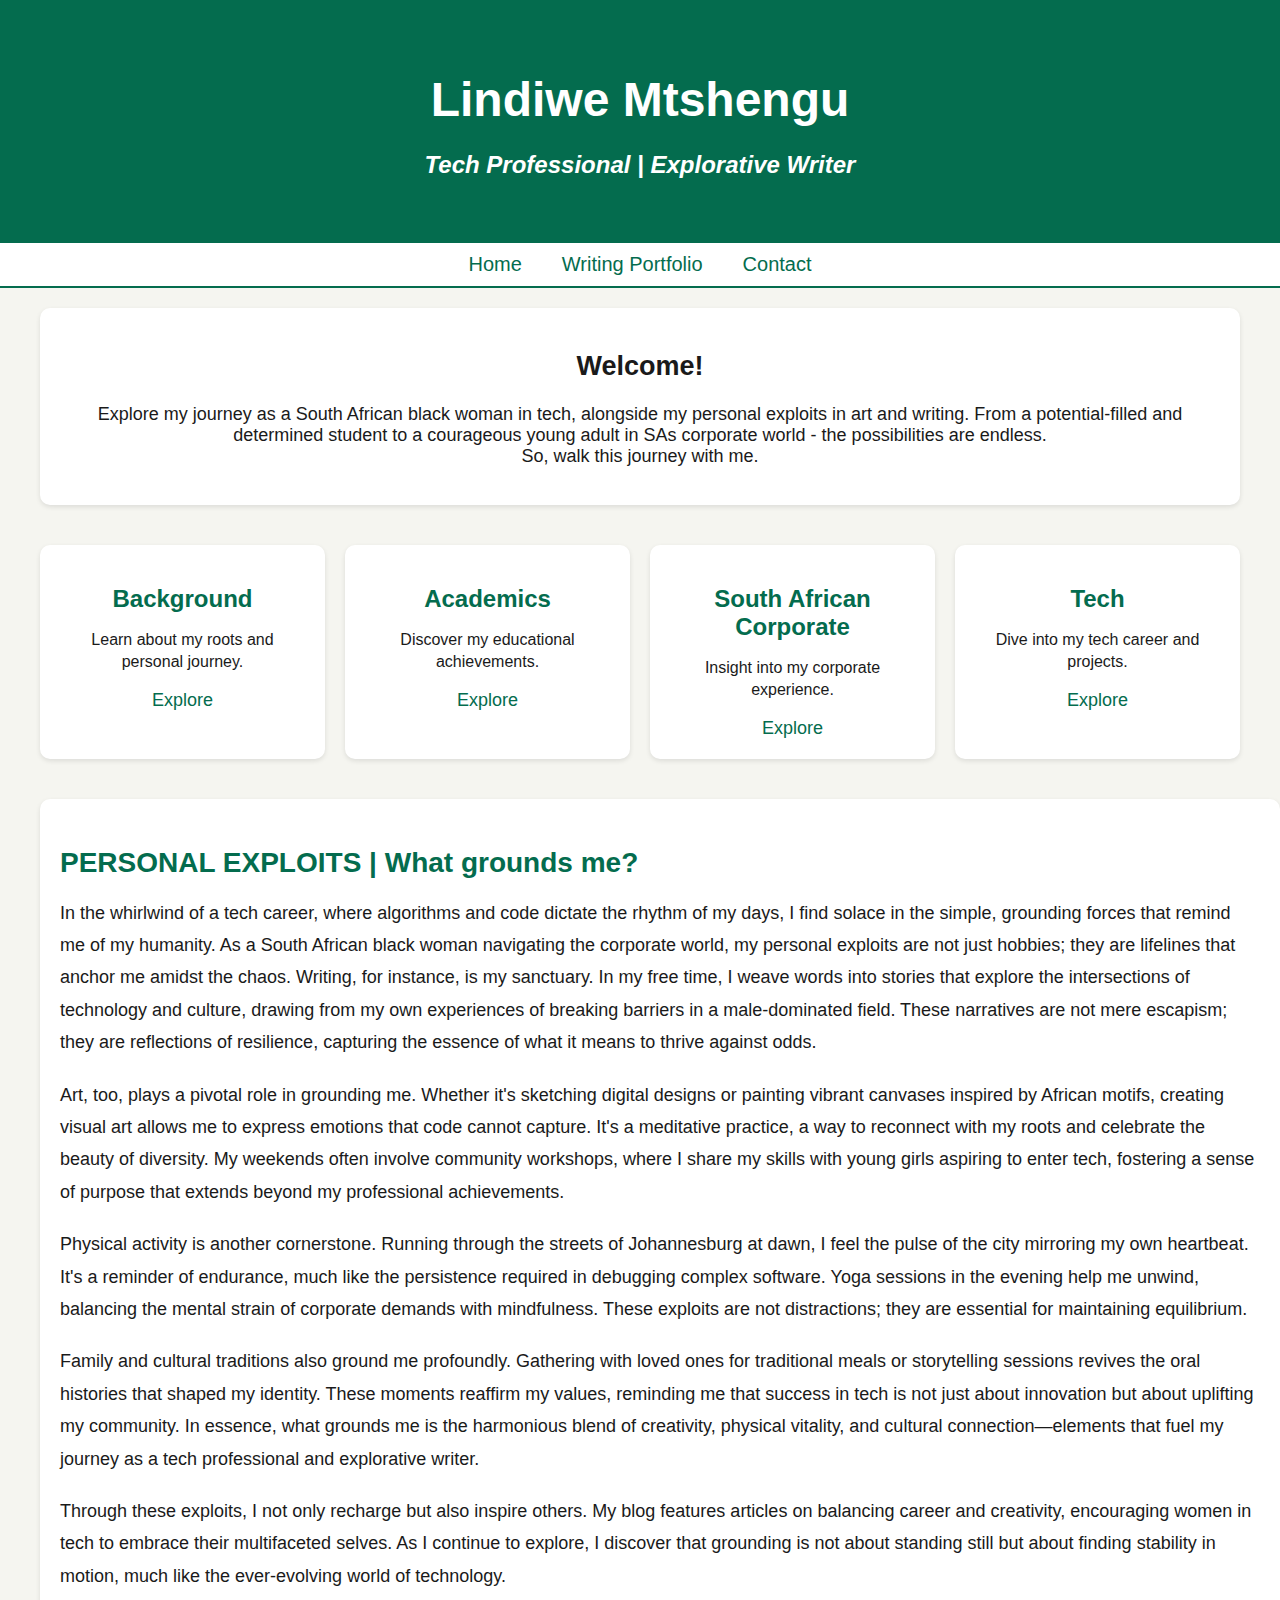
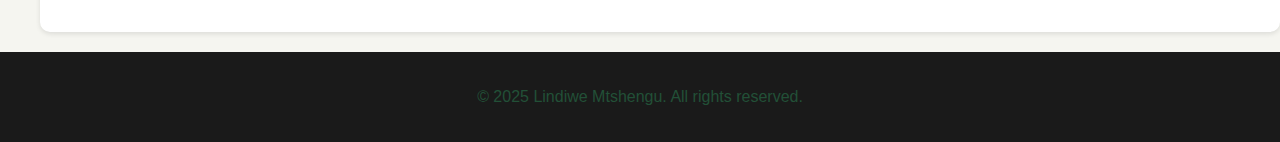
<file: Index.html>
<!DOCTYPE html>
<html lang="en">
<head>
    <meta charset="UTF-8">
    <meta name="viewport" content="width=device-width, initial-scale=1.0">
    <title>Lindiwe Mtshengu - Tech & Writer</title>
    <style>
        body {
            margin: 0;
            font-family: 'Segoe UI', Tahoma, Geneva, Verdana, sans-serif;
            background-color: #f5f5f0; /* beige */
            color: #1a1a1a; /* black */
            font-size: 18px;
            display: flex;
            flex-direction: column;
            min-height: 100vh;
        }

        header {
            background-color: #046c4e; /* emerald green */
            color: white;
            padding: 40px 20px;
            text-align: center;
        }

        header h1 {
            font-size: 48px;
            margin-bottom: 10px;
            font-weight: 600;
        }

        header p {
            font-size: 24px;
            font-style: italic;
        }

        nav {
            background-color: #ffffff;
            display: flex;
            justify-content: center;
            gap: 40px;
            padding: 10px 0;
            border-bottom: 2px solid #046c4e;
        }

        nav a {
            text-decoration: none;
            color: #046c4e;
            font-size: 20px;
            font-weight: 500;
            transition: color 0.3s ease;
        }

        nav a:hover {
            color: #000000;
        }

        .content {
            flex: 1;
            padding: 20px 20px;
            display: grid;
            grid-template-areas:
                "intro"
                "sections"
                "exploits";
            grid-template-rows: auto auto 1fr;
            gap: 40px;
            max-width: 1200px;
            margin: 0 auto;
            width: 100%;
        }

        .intro {
            grid-area: intro;
            text-align: center;
            padding: 20px;
            background-color: #ffffff;
            border-radius: 10px;
            box-shadow: 0 2px 5px rgba(0,0,0,0.1);
        }

        .sections {
            grid-area: sections;
            display: grid;
            grid-template-columns: repeat(4, 1fr);
            gap: 20px;
        }

        .section {
            text-align: center;
            padding: 20px;
            background-color: #ffffff;
            border-radius: 10px;
            box-shadow: 0 2px 5px rgba(0,0,0,0.1);
        }

        .section h2 {
            font-size: 24px;
            color: #046c4e;
            margin-bottom: 10px;
        }

        .section p {
            font-size: 16px;
            line-height: 1.4;
        }

        .section a {
            text-decoration: none;
            color: #046c4e;
            font-weight: 500;
        }

        .section a:hover {
            text-decoration: underline;
        }

        .personal-exploits {
            grid-area: exploits;
            text-align: left;
            width: 100%; /* Stretched to full width of .content */
            padding: 20px;
            background-color: #ffffff;
            border-radius: 10px;
            box-shadow: 0 2px 5px rgba(0,0,0,0.1);
        }

        .personal-exploits h3 {
            font-size: 28px;
            color: #046c4e;
            margin-bottom: 10px;
        }

        .personal-exploits p {
            font-size: 18px;
            line-height: 1.8;
            margin-bottom: 20px;
        }

        @media (max-width: 768px) {
            .content {
                grid-template-areas:
                    "intro"
                    "sections"
                    "exploits";
                grid-template-rows: auto auto auto;
            }
            .sections {
                grid-template-columns: 1fr;
            }
        }

        footer {
            background-color: #1a1a1a;
            color: #225037;
            text-align: center;
            padding: 20px;
            font-size: 16px;
        }
    </style>
</head>
<body>
    <header>
        <h1>Lindiwe Mtshengu</h1>
        <p><b>Tech Professional | Explorative Writer</b></p>
    </header>
    <nav>
        <a href="index.html">Home</a>
        <a href="portfolio.html">Writing Portfolio</a>
        <a href="contact.html">Contact</a>
    </nav>
    <div class="content">
        <div class="intro">
            <h2>Welcome!</h2>
            <p>Explore my journey as a South African black woman in tech, alongside my personal exploits in art and writing. From a potential-filled and determined student to a courageous young adult in SAs corporate world - the possibilities are endless.<br>So, walk this journey with me.</p>
        </div>
        <div class="sections">
            <div class="section">
                <h2>Background</h2>
                <p>Learn about my roots and personal journey.</p>
                <a href="background.html">Explore</a>
            </div>
            <div class="section">
                <h2>Academics</h2>
                <p>Discover my educational achievements.</p>
                <a href="academics.html">Explore</a>
            </div>
            <div class="section">
                <h2>South African Corporate</h2>
                <p>Insight into my corporate experience.</p>
                <a href="corporate.html">Explore</a>
            </div>
            <div class="section">
                <h2>Tech</h2>
                <p>Dive into my tech career and projects.</p>
                <a href="tech.html">Explore</a>
            </div>
        </div>
        <div class="personal-exploits">
            <h3>PERSONAL EXPLOITS | What grounds me?</h3>
            <p>In the whirlwind of a tech career, where algorithms and code dictate the rhythm of my days, I find solace in the simple, grounding forces that remind me of my humanity. As a South African black woman navigating the corporate world, my personal exploits are not just hobbies; they are lifelines that anchor me amidst the chaos. Writing, for instance, is my sanctuary. In my free time, I weave words into stories that explore the intersections of technology and culture, drawing from my own experiences of breaking barriers in a male-dominated field. These narratives are not mere escapism; they are reflections of resilience, capturing the essence of what it means to thrive against odds.</p>
            <p>Art, too, plays a pivotal role in grounding me. Whether it's sketching digital designs or painting vibrant canvases inspired by African motifs, creating visual art allows me to express emotions that code cannot capture. It's a meditative practice, a way to reconnect with my roots and celebrate the beauty of diversity. My weekends often involve community workshops, where I share my skills with young girls aspiring to enter tech, fostering a sense of purpose that extends beyond my professional achievements.</p>
            <p>Physical activity is another cornerstone. Running through the streets of Johannesburg at dawn, I feel the pulse of the city mirroring my own heartbeat. It's a reminder of endurance, much like the persistence required in debugging complex software. Yoga sessions in the evening help me unwind, balancing the mental strain of corporate demands with mindfulness. These exploits are not distractions; they are essential for maintaining equilibrium.</p>
            <p>Family and cultural traditions also ground me profoundly. Gathering with loved ones for traditional meals or storytelling sessions revives the oral histories that shaped my identity. These moments reaffirm my values, reminding me that success in tech is not just about innovation but about uplifting my community. In essence, what grounds me is the harmonious blend of creativity, physical vitality, and cultural connection—elements that fuel my journey as a tech professional and explorative writer.</p>
            <p>Through these exploits, I not only recharge but also inspire others. My blog features articles on balancing career and creativity, encouraging women in tech to embrace their multifaceted selves. As I continue to explore, I discover that grounding is not about standing still but about finding stability in motion, much like the ever-evolving world of technology.</p>
        </div>
    </div>
    <footer>
        <p>&copy; 2025 Lindiwe Mtshengu. All rights reserved.</p>
    </footer>
</body>
</html>
</file>
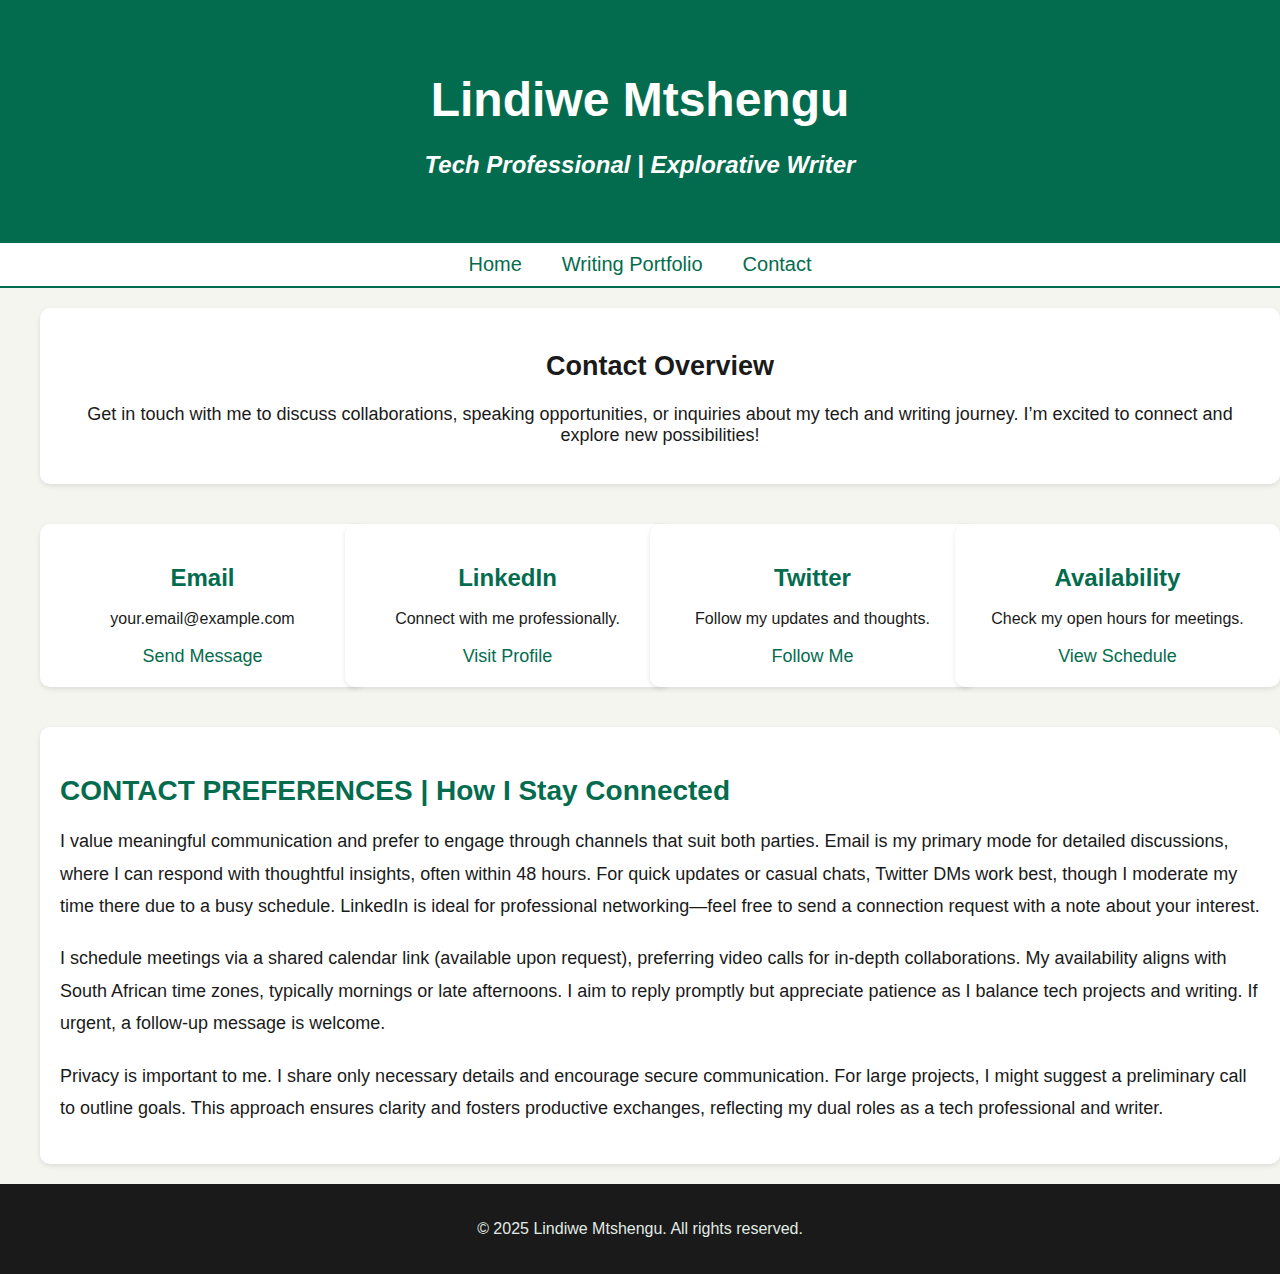
<file: contact.html>
<!DOCTYPE html>
<html lang="en">
<head>
    <meta charset="UTF-8">
    <meta name="viewport" content="width=device-width, initial-scale=1.0">
    <title>Lindiwe Mtshengu - Contact</title>
    <style>
        body {
            margin: 0;
            font-family: 'Segoe UI', Tahoma, Geneva, Verdana, sans-serif;
            background-color: #f5f5f0; /* beige */
            color: #1a1a1a; /* black */
            font-size: 18px;
            display: flex;
            flex-direction: column;
            min-height: 100vh;
        }

        header {
            background-color: #046c4e; /* emerald green */
            color: white;
            padding: 40px 20px;
            text-align: center;
        }

        header h1 {
            font-size: 48px;
            margin-bottom: 10px;
            font-weight: 600;
        }

        header p {
            font-size: 24px;
            font-style: italic;
        }

        nav {
            background-color: #ffffff;
            display: flex;
            justify-content: center;
            gap: 40px;
            padding: 10px 0;
            border-bottom: 2px solid #046c4e;
        }

        nav a {
            text-decoration: none;
            color: #046c4e;
            font-size: 20px;
            font-weight: 500;
            transition: color 0.3s ease;
        }

        nav a:hover {
            color: #000000;
        }

        .content {
            flex: 1;
            padding: 20px 0;
            display: grid;
            grid-template-areas:
                "intro"
                "sections"
                "exploits";
            grid-template-rows: auto auto 1fr;
            gap: 40px;
            max-width: 1200px;
            margin: 0 auto;
            width: 100%;
        }

        .intro {
            grid-area: intro;
            text-align: center;
            padding: 20px;
            background-color: #ffffff;
            border-radius: 10px;
            box-shadow: 0 2px 5px rgba(0,0,0,0.1);
            width: 100%;
        }

        .sections {
            grid-area: sections;
            display: grid;
            grid-template-columns: repeat(4, 1fr);
            gap: 20px;
            width: 100%;
        }

        .section {
            text-align: center;
            padding: 20px;
            background-color: #ffffff;
            border-radius: 10px;
            box-shadow: 0 2px 5px rgba(0,0,0,0.1);
            width: 100%;
        }

        .section h2 {
            font-size: 24px;
            color: #046c4e;
            margin-bottom: 10px;
        }

        .section p {
            font-size: 16px;
            line-height: 1.4;
        }

        .section a {
            text-decoration: none;
            color: #046c4e;
            font-weight: 500;
        }

        .section a:hover {
            text-decoration: underline;
        }

        .personal-exploits {
            grid-area: exploits;
            text-align: left;
            width: 100%;
            padding: 20px;
            background-color: #ffffff;
            border-radius: 10px;
            box-shadow: 0 2px 5px rgba(0,0,0,0.1);
            margin: 0;
        }

        .personal-exploits h3 {
            font-size: 28px;
            color: #046c4e;
            margin-bottom: 10px;
        }

        .personal-exploits p {
            font-size: 18px;
            line-height: 1.8;
            margin-bottom: 20px;
        }

        @media (max-width: 768px) {
            .content {
                grid-template-areas:
                    "intro"
                    "sections"
                    "exploits";
                grid-template-rows: auto auto auto;
                padding: 20px;
            }
            .sections {
                grid-template-columns: 1fr;
            }
        }

        footer {
            background-color: #1a1a1a;
            color: #e1ebe5;
            text-align: center;
            padding: 20px;
            font-size: 16px;
        }
    </style>
</head>
<body>
    <header>
        <h1>Lindiwe Mtshengu</h1>
        <p><b>Tech Professional | Explorative Writer</b></p>
    </header>
    <nav>
        <a href="index.html">Home</a>
        <a href="portfolio.html">Writing Portfolio</a>
        <a href="contact.html">Contact</a>
    </nav>
    <div class="content">
        <div class="intro">
            <h2>Contact Overview</h2>
            <p>Get in touch with me to discuss collaborations, speaking opportunities, or inquiries about my tech and writing journey. I’m excited to connect and explore new possibilities!</p>
        </div>
        <div class="sections">
            <div class="section">
                <h2>Email</h2>
                <p>your.email@example.com</p>
                <a href="mailto:your.email@example.com">Send Message</a>
            </div>
            <div class="section">
                <h2>LinkedIn</h2>
                <p>Connect with me professionally.</p>
                <a href="[your LinkedIn URL]">Visit Profile</a>
            </div>
            <div class="section">
                <h2>Twitter</h2>
                <p>Follow my updates and thoughts.</p>
                <a href="https://twitter.com/[yourhandle]">Follow Me</a>
            </div>
            <div class="section">
                <h2>Availability</h2>
                <p>Check my open hours for meetings.</p>
                <a href="#">View Schedule</a>
            </div>
        </div>
        <div class="personal-exploits">
            <h3>CONTACT PREFERENCES | How I Stay Connected</h3>
            <p>I value meaningful communication and prefer to engage through channels that suit both parties. Email is my primary mode for detailed discussions, where I can respond with thoughtful insights, often within 48 hours. For quick updates or casual chats, Twitter DMs work best, though I moderate my time there due to a busy schedule. LinkedIn is ideal for professional networking—feel free to send a connection request with a note about your interest.</p>
            <p>I schedule meetings via a shared calendar link (available upon request), preferring video calls for in-depth collaborations. My availability aligns with South African time zones, typically mornings or late afternoons. I aim to reply promptly but appreciate patience as I balance tech projects and writing. If urgent, a follow-up message is welcome.</p>
            <p>Privacy is important to me. I share only necessary details and encourage secure communication. For large projects, I might suggest a preliminary call to outline goals. This approach ensures clarity and fosters productive exchanges, reflecting my dual roles as a tech professional and writer.</p>
        </div>
    </div>
    <footer>
        <p>&copy; 2025 Lindiwe Mtshengu. All rights reserved.</p>
    </footer>
</body>
</html>
</file>
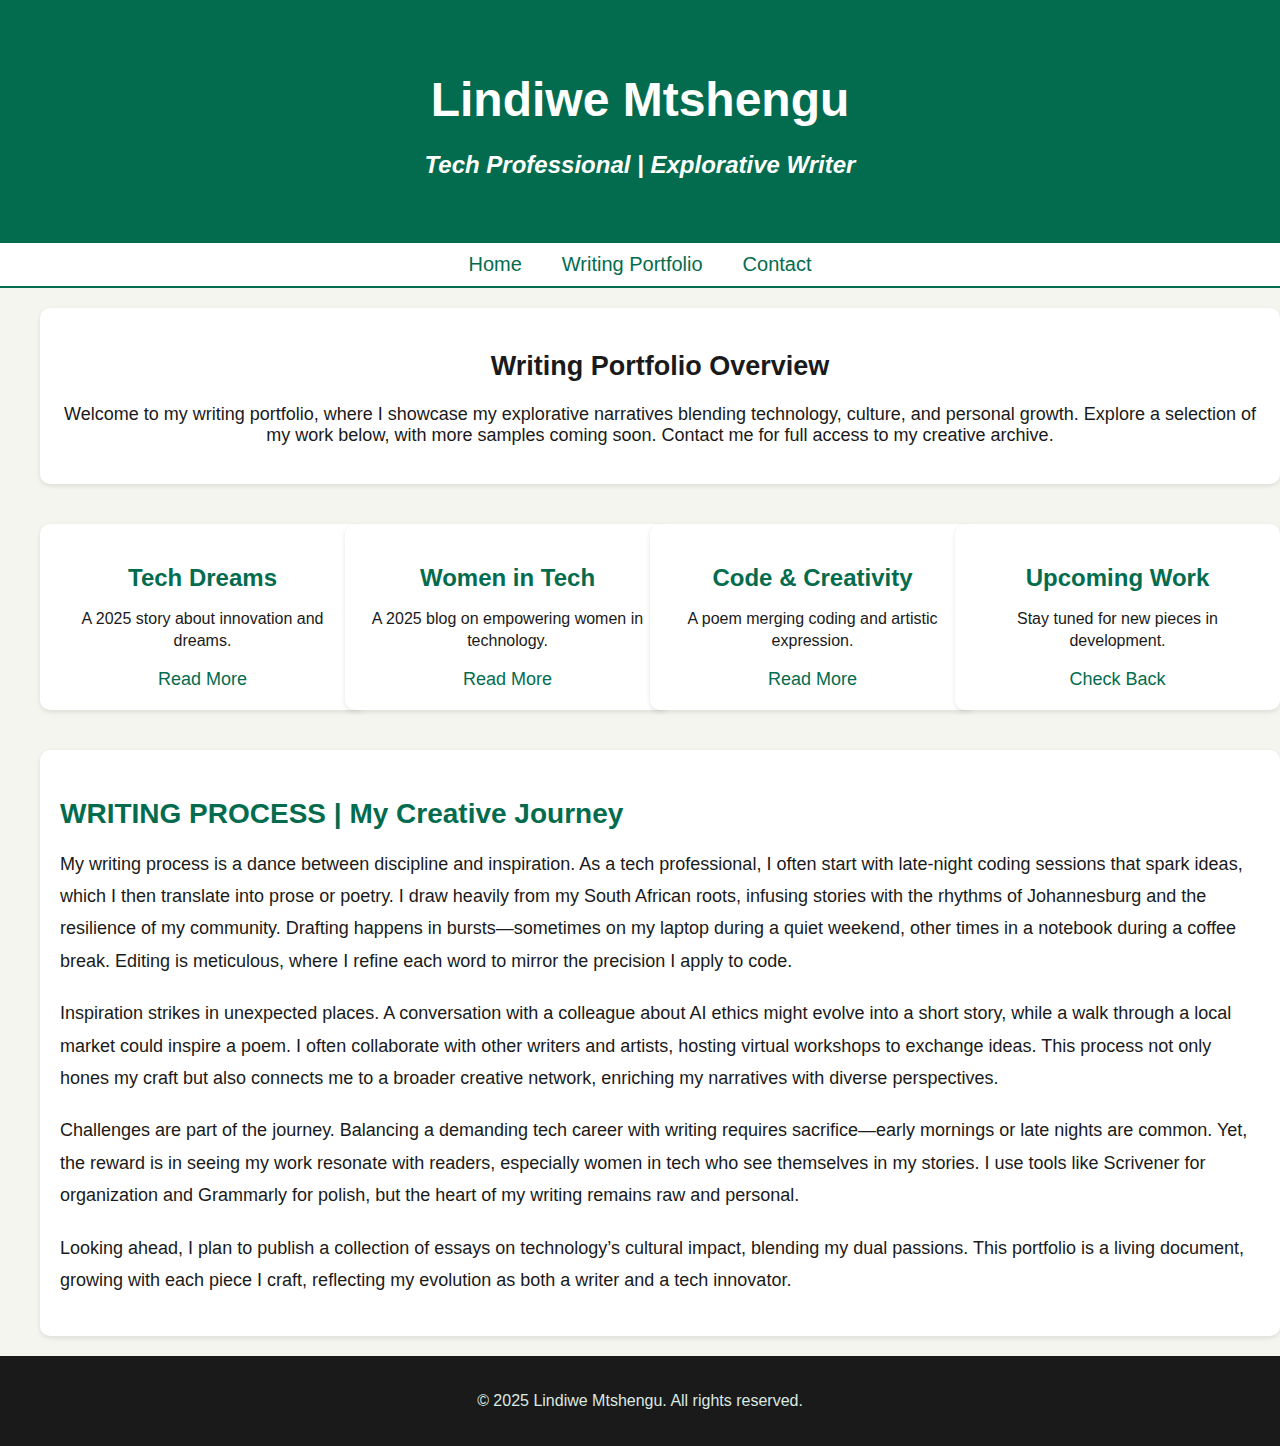
<file: portfolio.html>
<!DOCTYPE html>
<html lang="en">
<head>
    <meta charset="UTF-8">
    <meta name="viewport" content="width=device-width, initial-scale=1.0">
    <title>Lindiwe Mtshengu - Writing Portfolio</title>
    <style>
        body {
            margin: 0;
            font-family: 'Segoe UI', Tahoma, Geneva, Verdana, sans-serif;
            background-color: #f5f5f0; /* beige */
            color: #1a1a1a; /* black */
            font-size: 18px;
            display: flex;
            flex-direction: column;
            min-height: 100vh;
        }

        header {
            background-color: #046c4e; /* emerald green */
            color: white;
            padding: 40px 20px;
            text-align: center;
        }

        header h1 {
            font-size: 48px;
            margin-bottom: 10px;
            font-weight: 600;
        }

        header p {
            font-size: 24px;
            font-style: italic;
        }

        nav {
            background-color: #ffffff;
            display: flex;
            justify-content: center;
            gap: 40px;
            padding: 10px 0;
            border-bottom: 2px solid #046c4e;
        }

        nav a {
            text-decoration: none;
            color: #046c4e;
            font-size: 20px;
            font-weight: 500;
            transition: color 0.3s ease;
        }

        nav a:hover {
            color: #000000;
        }

        .content {
            flex: 1;
            padding: 20px 0;
            display: grid;
            grid-template-areas:
                "intro"
                "sections"
                "exploits";
            grid-template-rows: auto auto 1fr;
            gap: 40px;
            max-width: 1200px;
            margin: 0 auto;
            width: 100%;
        }

        .intro {
            grid-area: intro;
            text-align: center;
            padding: 20px;
            background-color: #ffffff;
            border-radius: 10px;
            box-shadow: 0 2px 5px rgba(0,0,0,0.1);
            width: 100%;
        }

        .sections {
            grid-area: sections;
            display: grid;
            grid-template-columns: repeat(4, 1fr);
            gap: 20px;
            width: 100%;
        }

        .section {
            text-align: center;
            padding: 20px;
            background-color: #ffffff;
            border-radius: 10px;
            box-shadow: 0 2px 5px rgba(0,0,0,0.1);
            width: 100%;
        }

        .section h2 {
            font-size: 24px;
            color: #046c4e;
            margin-bottom: 10px;
        }

        .section p {
            font-size: 16px;
            line-height: 1.4;
        }

        .section a {
            text-decoration: none;
            color: #046c4e;
            font-weight: 500;
        }

        .section a:hover {
            text-decoration: underline;
        }

        .personal-exploits {
            grid-area: exploits;
            text-align: left;
            width: 100%;
            padding: 20px;
            background-color: #ffffff;
            border-radius: 10px;
            box-shadow: 0 2px 5px rgba(0,0,0,0.1);
            margin: 0;
        }

        .personal-exploits h3 {
            font-size: 28px;
            color: #046c4e;
            margin-bottom: 10px;
        }

        .personal-exploits p {
            font-size: 18px;
            line-height: 1.8;
            margin-bottom: 20px;
        }

        @media (max-width: 768px) {
            .content {
                grid-template-areas:
                    "intro"
                    "sections"
                    "exploits";
                grid-template-rows: auto auto auto;
                padding: 20px;
            }
            .sections {
                grid-template-columns: 1fr;
            }
        }

        footer {
            background-color: #1a1a1a;
            color: #dae9e1;
            text-align: center;
            padding: 20px;
            font-size: 16px;
        }
    </style>
</head>
<body>
    <header>
        <h1>Lindiwe Mtshengu</h1>
        <p><b>Tech Professional | Explorative Writer</b></p>
    </header>
    <nav>
        <a href="index.html">Home</a>
        <a href="portfolio.html">Writing Portfolio</a>
        <a href="contact.html">Contact</a>
    </nav>
    <div class="content">
        <div class="intro">
            <h2>Writing Portfolio Overview</h2>
            <p>Welcome to my writing portfolio, where I showcase my explorative narratives blending technology, culture, and personal growth. Explore a selection of my work below, with more samples coming soon. Contact me for full access to my creative archive.</p>
        </div>
        <div class="sections">
            <div class="section">
                <h2>Tech Dreams</h2>
                <p>A 2025 story about innovation and dreams.</p>
                <a href="#">Read More</a>
            </div>
            <div class="section">
                <h2>Women in Tech</h2>
                <p>A 2025 blog on empowering women in technology.</p>
                <a href="#">Read More</a>
            </div>
            <div class="section">
                <h2>Code & Creativity</h2>
                <p>A poem merging coding and artistic expression.</p>
                <a href="#">Read More</a>
            </div>
            <div class="section">
                <h2>Upcoming Work</h2>
                <p>Stay tuned for new pieces in development.</p>
                <a href="#">Check Back</a>
            </div>
        </div>
        <div class="personal-exploits">
            <h3>WRITING PROCESS | My Creative Journey</h3>
            <p>My writing process is a dance between discipline and inspiration. As a tech professional, I often start with late-night coding sessions that spark ideas, which I then translate into prose or poetry. I draw heavily from my South African roots, infusing stories with the rhythms of Johannesburg and the resilience of my community. Drafting happens in bursts—sometimes on my laptop during a quiet weekend, other times in a notebook during a coffee break. Editing is meticulous, where I refine each word to mirror the precision I apply to code.</p>
            <p>Inspiration strikes in unexpected places. A conversation with a colleague about AI ethics might evolve into a short story, while a walk through a local market could inspire a poem. I often collaborate with other writers and artists, hosting virtual workshops to exchange ideas. This process not only hones my craft but also connects me to a broader creative network, enriching my narratives with diverse perspectives.</p>
            <p>Challenges are part of the journey. Balancing a demanding tech career with writing requires sacrifice—early mornings or late nights are common. Yet, the reward is in seeing my work resonate with readers, especially women in tech who see themselves in my stories. I use tools like Scrivener for organization and Grammarly for polish, but the heart of my writing remains raw and personal.</p>
            <p>Looking ahead, I plan to publish a collection of essays on technology’s cultural impact, blending my dual passions. This portfolio is a living document, growing with each piece I craft, reflecting my evolution as both a writer and a tech innovator.</p>
        </div>
    </div>
    <footer>
        <p>&copy; 2025 Lindiwe Mtshengu. All rights reserved.</p>
    </footer>
</body>
</html>
</file>
